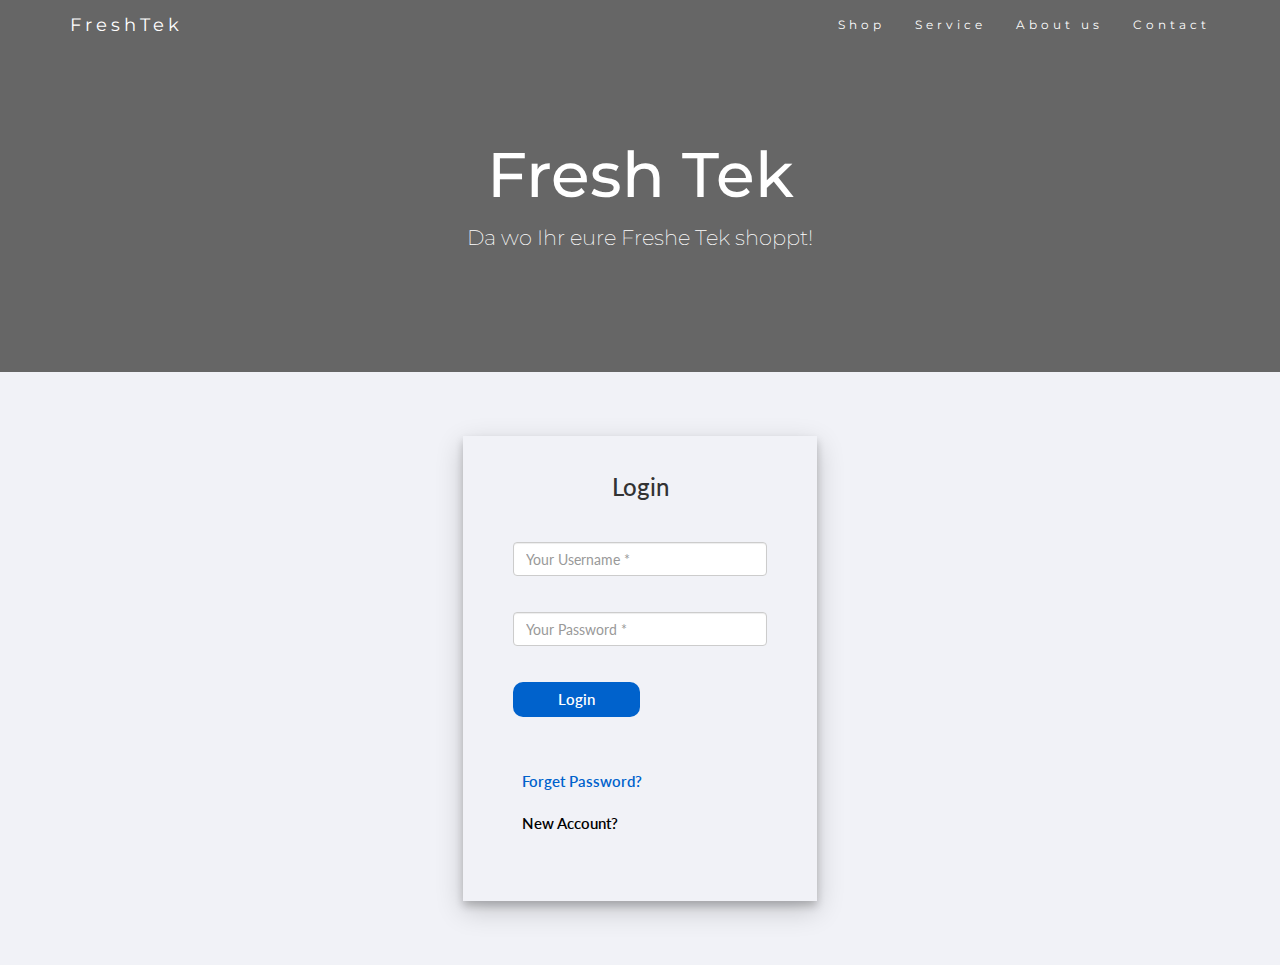
<file: login copy.html>
<!DOCTYPE html>
<html lang="en">
<head>
    <title>FreshTek - Login</title>
    <meta charset="utf-8">
    <meta name="viewport" content="width=device-width, initial-scale=1">
    <link rel="stylesheet" href="https://maxcdn.bootstrapcdn.com/bootstrap/3.4.1/css/bootstrap.min.css">
    <link href="https://fonts.googleapis.com/css?family=Montserrat" rel="stylesheet" type="text/css">
    <link href="https://fonts.googleapis.com/css?family=Lato" rel="stylesheet" type="text/css">
    <script src="https://ajax.googleapis.com/ajax/libs/jquery/3.5.1/jquery.min.js"></script> 
    <script src="https://maxcdn.bootstrapcdn.com/bootstrap/3.4.1/js/bootstrap.min.js"></script>
  
    <link rel="stylesheet" href="css/style.css">
</head>
<body id="fT" data-spy="scroll" data-target=".navbar" data-offset="60">

    <nav class="navbar navbar-default navbar-fixed-top">
    
      <div class="container">
        
        <div class="navbar-header">
  
          <button type="button" class="navbar-toggle" data-toggle="collapse" data-target="#navbar">
            <span class="icon-bar"></span>
            <span class="icon-bar"></span>
            <span class="icon-bar"></span>                
          </button>
          
        </div>
          <a class="navbar-brand fTLogoText" href="#fT">FreshTek</a>
        <div class="collapse navbar-collapse" id="navbar">
    
          <ul class="nav navbar-nav navbar-right">
            <li><a href="#shop">Shop</a></li>
            <li><a href="#service">Service</a></li>
            <li><a href="#about">About us</a></li>
            <li><a href="#contact">Contact</a></li>
          </ul>
        </div>
      </div>
    </nav>
  

    <div class="jumbotron text-center">
      <h1>Fresh Tek</h1> 
      <p>Da wo Ihr eure Freshe Tek shoppt!</p> 
    </div>


      <!-- login -->
<div class="container login-container">
	<div class="row">
		<div class="login-form-1">
			<h3>Login</h3>
			<form action="login.php" method="POST">
				<div class="form-group">
					<input type="text" class="form-control" name="name" placeholder="Your Username *" required />
				</div>
				<div class="form-group">
					<input type="password" class="form-control" name="password" placeholder="Your Password *" required />
				</div>
				<div class="form-group">
					<input type="submit" class="btnSubmit" name="submit" value="Login" />
				</div>
				<div class="form-group ">
					<a href="#" class="ForgetPwd">Forget Password?</a>
				</div>
        <div class="form-group ">
					<a href="register.html" class="RegisterBtn">New Account?</a>
				</div>
			</form>
		</div>
	</div>
</div>
</body>
</html>
</file>
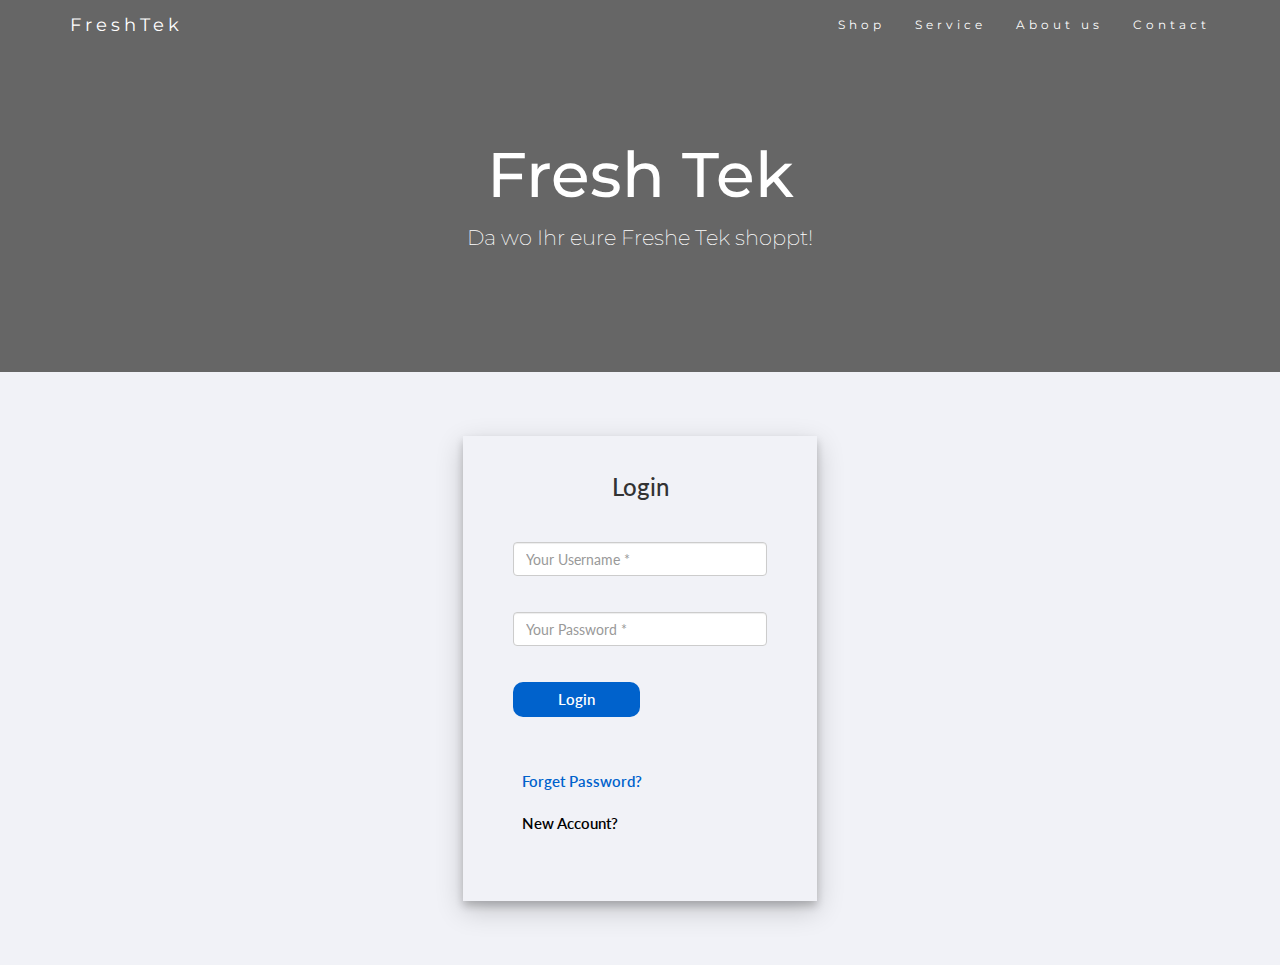
<file: login.html>
<!DOCTYPE html>
<html lang="en">
<head>
    <title>FreshTek - Login</title>
    <meta charset="utf-8">
    <meta name="viewport" content="width=device-width, initial-scale=1">
    <link rel="stylesheet" href="https://maxcdn.bootstrapcdn.com/bootstrap/3.4.1/css/bootstrap.min.css">
    <link href="https://fonts.googleapis.com/css?family=Montserrat" rel="stylesheet" type="text/css">
    <link href="https://fonts.googleapis.com/css?family=Lato" rel="stylesheet" type="text/css">
    <script src="https://ajax.googleapis.com/ajax/libs/jquery/3.5.1/jquery.min.js"></script> 
    <script src="https://maxcdn.bootstrapcdn.com/bootstrap/3.4.1/js/bootstrap.min.js"></script>
  
    <link rel="stylesheet" href="css/style.css">
</head>
<body id="fT" data-spy="scroll" data-target=".navbar" data-offset="60">

    <nav class="navbar navbar-default navbar-fixed-top">
    
      <div class="container">
        
        <div class="navbar-header">
  
          <button type="button" class="navbar-toggle" data-toggle="collapse" data-target="#navbar">
            <span class="icon-bar"></span>
            <span class="icon-bar"></span>
            <span class="icon-bar"></span>                
          </button>
          
        </div>
          <a class="navbar-brand fTLogoText" href="index.html">FreshTek</a>
        <div class="collapse navbar-collapse" id="navbar">
    
          <ul class="nav navbar-nav navbar-right">
            <li><a href="index.html">Shop</a></li>
            <li><a href="#service">Service</a></li>
            <li><a href="#about">About us</a></li>
            <li><a href="#contact">Contact</a></li>
          </ul>
        </div>
      </div>
    </nav>
  

    <div class="jumbotron text-center">
      <h1>Fresh Tek</h1> 
      <p>Da wo Ihr eure Freshe Tek shoppt!</p> 
    </div>


      <!-- login -->
<div class="container login-container">
	<div class="row">
		<div class="login-form-1">
			<h3>Login</h3>
			<form action="login.php" method="POST">
				<div class="form-group">
					<input type="text" class="form-control" name="name" placeholder="Your Username *" required />
				</div>
				<div class="form-group">
					<input type="password" class="form-control" name="password" placeholder="Your Password *" required />
				</div>
				<div class="form-group">
					<input type="submit" class="btnSubmit" name="submit" value="Login" />
				</div>
				<div class="form-group ">
					<a href="#" class="ForgetPwd">Forget Password?</a>
				</div>
        <div class="form-group ">
					<a href="register.html" class="RegisterBtn">New Account?</a>
				</div>
			</form>
		</div>
	</div>
</div>
</body>
</html>
</file>
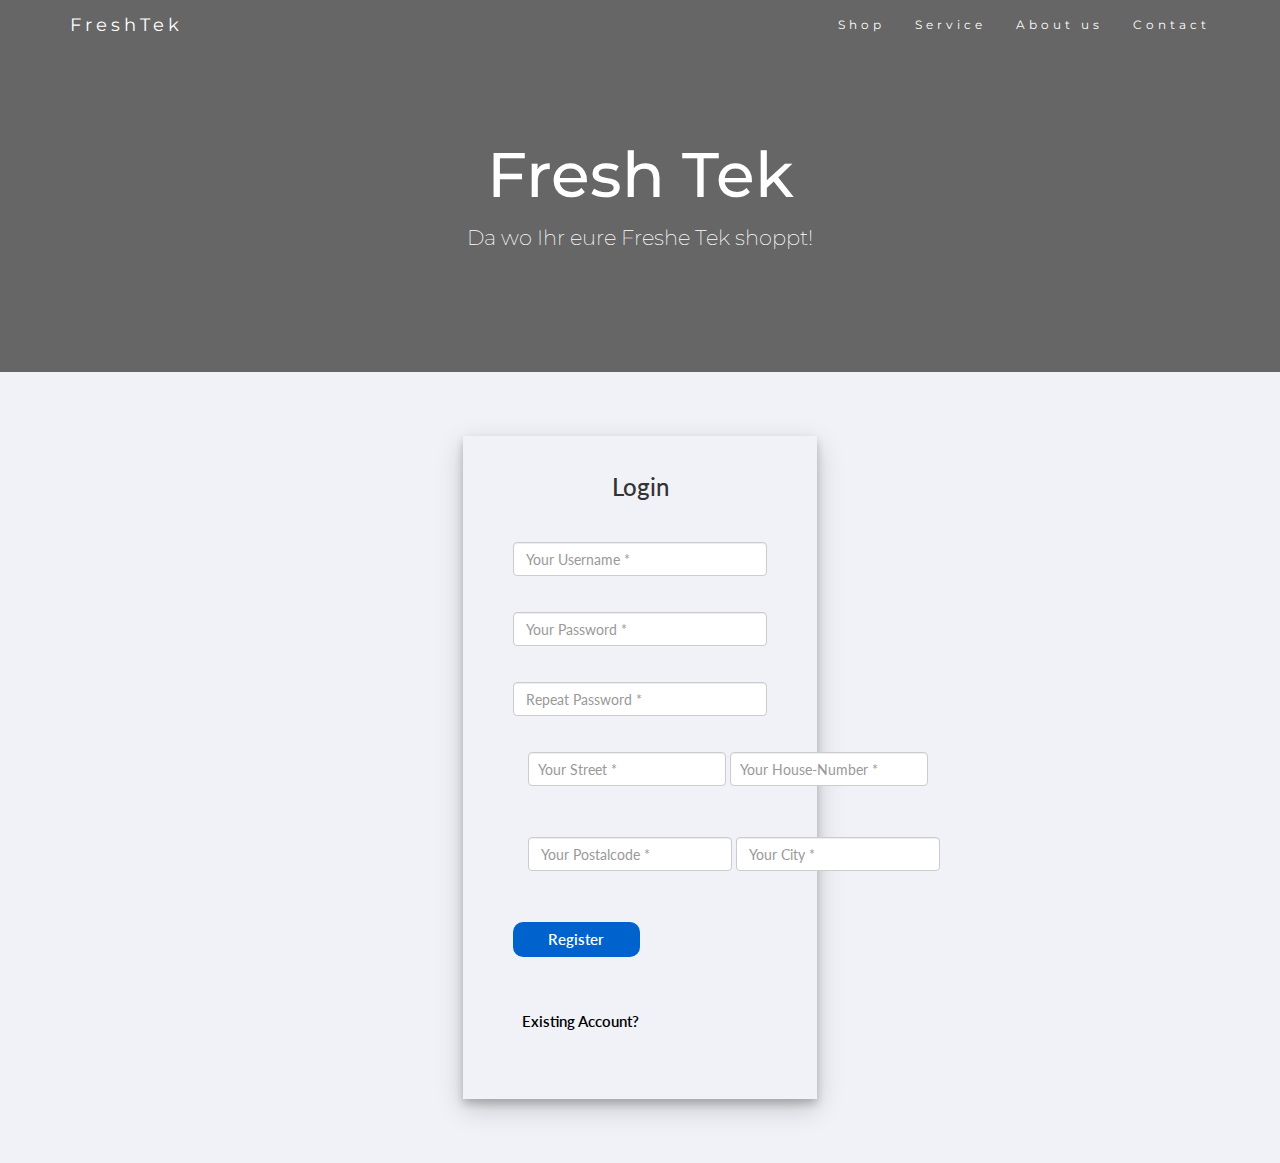
<file: register copy.html>
<!DOCTYPE html>
<html lang="en">
<head>
    <title>FreshTek - Register</title>
    <meta charset="utf-8">
    <meta name="viewport" content="width=device-width, initial-scale=1">
    <link rel="stylesheet" href="https://maxcdn.bootstrapcdn.com/bootstrap/3.4.1/css/bootstrap.min.css">
    <link href="https://fonts.googleapis.com/css?family=Montserrat" rel="stylesheet" type="text/css">
    <link href="https://fonts.googleapis.com/css?family=Lato" rel="stylesheet" type="text/css">
    <script src="https://ajax.googleapis.com/ajax/libs/jquery/3.5.1/jquery.min.js"></script> 
    <script src="https://maxcdn.bootstrapcdn.com/bootstrap/3.4.1/js/bootstrap.min.js"></script>
  
    <link rel="stylesheet" href="css/style.css">
</head>
<body id="fT" data-spy="scroll" data-target=".navbar" data-offset="60">
    <nav class="navbar navbar-default navbar-fixed-top">
  
        <div class="container">
          
          <div class="navbar-header">
    
            <button type="button" class="navbar-toggle" data-toggle="collapse" data-target="#navbar">
              <span class="icon-bar"></span>
              <span class="icon-bar"></span>
              <span class="icon-bar"></span>                
            </button>
            
          </div>
            <a class="navbar-brand fTLogoText" href="#fT">FreshTek</a>
          <div class="collapse navbar-collapse" id="navbar">
      
            <ul class="nav navbar-nav navbar-right">
              <li><a href="#shop">Shop</a></li>
              <li><a href="#service">Service</a></li>
              <li><a href="#about">About us</a></li>
              <li><a href="#contact">Contact</a></li>
            </ul>
          </div>
        </div>
      </nav>

      <div class="jumbotron text-center">
        <h1>Fresh Tek</h1> 
        <p>Da wo Ihr eure Freshe Tek shoppt!</p> 
      </div>

    <div class="container login-container">
        <div class="row">
            <div class="login-form-1">
                <h3>Login</h3>
                <form action="createuser.php" method="POST">
                    <div class="form-group">
                        <input type="text" class="form-control" name="name" placeholder="Your Username *" required />
                    </div>
                    <div class="form-group">
                        <input type="password" class="form-control" name="password" placeholder="Your Password *" required />
                    </div>
                    <div class="form-group">
                        <input type="password" class="form-control" name="passwordrep" placeholder="Repeat Password *" required />
                    </div>
                    <div class="container">
                        <div class="form-inline register-form-inline row">
                            <input type="text" class="form-control col" name="street" placeholder="Your Street *" required />
                            <input type="text" class="form-control col" name="number" placeholder="Your House-Number *" required />
                        </div>
                        <div class="form-inline register-form-inline row">
                            <input type="text" class="form-control" name="plz" placeholder="Your Postalcode *" required />
                            <input type="text" class="form-control" name="city" placeholder="Your City *" required />
                        </div>
                    </div>
                    <div class="form-group">
                        <input type="submit" class="btnSubmit" name="submit" value="Register"/>
                    </div>
                    <div class="form-group ">
                      <a href="login.html" class="ExistAccBtn">Existing Account?</a>
                    </div>
                </form>
            </div>
        </div>
    </div>
</body>
</html>
</file>
<file: css/style.css>
:root {
    --primary:  #666666;
    --white: #ffffff; 
  } 
  
  .fTLogo {
    width: 5%;
    float: left;
  }
  
  body {
    font: 400 15px Lato, sans-serif;
    line-height: 1.8;
    color: #818181;
  }
  h2 {
    font-size: 24px;
    text-transform: uppercase;
    color: #303030;
    font-weight: 600;
    margin-bottom: 30px;
  }
  h4 {
    font-size: 19px;
    line-height: 1.375em;
    color: #303030;
    font-weight: 400;
    margin-bottom: 30px;
  }  
  .jumbotron {
    background-color: var(--primary);
    color: #fff;
    padding: 100px 25px;
    font-family: Montserrat, sans-serif;
  }
  .container-fluid {
    padding: 60px 50px;
  }
  .bg-grey {
    background-color: #f6f6f6;
  }
  .navbar {
    margin-bottom: 0;
    background-color: var(--primary);
    z-index: 9999;
    border: 0;
    font-size: 12px !important;
    line-height: 1.42857143 !important;
    letter-spacing: 4px;
    border-radius: 0;
    font-family: Montserrat, sans-serif;
  }
  .navbar li a, .navbar .navbar-brand {
    color: #fff !important;
  }
  .navbar-nav li a:hover, .navbar-nav li.active a {
    color: var(--primary) !important;
    background-color: #fff !important;
  }
  .navbar-default .navbar-toggle {
    border-color: transparent;
    color: #fff !important;
  }
  
  @keyframes slide {
    0% {
      opacity: 0;
      transform: translateY(70%);
    } 
    100% {
      opacity: 1;
      transform: translateY(0%);
    }
  }
  @-webkit-keyframes slide {
    0% {
      opacity: 0;
      -webkit-transform: translateY(70%);
    } 
    100% {
      opacity: 1;
      -webkit-transform: translateY(0%);
    }
  }
  @media screen and (max-width: 1200px) {
    .fTLogo {
      display: none;
    }
    .fTLogoText {
      display: none;
    }
  }
  
  @media screen and (max-width: 768px) {
    .col-sm-4 {
      text-align: center;
      margin: 25px 0;
    }
    .btn-lg {
      width: 100%;
      margin-bottom: 35px;
    }
    .fTLogo {
      display: none;
    }
    .fTLogoText {
      display: none;
    }
  }
  @media screen and (max-width: 480px) {
    .logo {
      font-size: 150px;
    }
    .fTLogo {
      display: none;
    }
    .fTLogoText {
      display: none;
    }
  }
  
  
  
  
  .DatneschutzBanner {
    position: fixed;
    bottom: 0;
    left: 0;
    z-index: 2147483645;
    box-sizing: border-box;
    width: 100%;
  
    background-color: #F1F6F4;
  }
  
  .DatneschutzBannerInner {     
    max-width: 960px;
    margin: 0 auto;
    padding: 32px 0;
  }
  
  .DatneschutzBannerCopy { 
    margin-bottom: 16px;
  }
  
  
  .DatneschutzBannerHeader {
    margin-bottom: 8px;
    
    font-weight: normal;
    font-size: 16px;
    line-height: 24px;
  }
  
  .DatneschutzBannerDescription {
    font-weight: normal;
    color: #838F93;
    font-size: 16px;
    line-height: 24px;
  }
  
  
  
  .DatneschutzBannerBtn {
    background-color: var(--primary);
    border: none;
    color: white;
    min-width: 164px;
    padding: 15px 32px;
    text-align: center;
    text-decoration: none;
    display: inline-block;
    font-size: 16px;
    margin: 4px 2px;
    cursor: pointer;
  }
  
  
  .DatneschutzBannerBtn:hover {
    background-color: #20BA68;
  } 
  
  .dNone {
    display: none;
  }
  
  .dE {
    color: black;
  }


  /* login and register */
  .login-container{
    margin-top: 5%;
    margin-bottom: 5%;
    width: 30%;
}
.login-form-1{
    padding: 5%;
    box-shadow: 0 5px 8px 0 rgba(0, 0, 0, 0.2), 0 9px 26px 0 rgba(0, 0, 0, 0.19);
}
.login-form-1 h3{
    text-align: center;
    color: #333;
}
.login-form-2{
    padding: 5%;
    background: #0062cc;
    box-shadow: 0 5px 8px 0 rgba(0, 0, 0, 0.2), 0 9px 26px 0 rgba(0, 0, 0, 0.19);
}
.login-form-2 h3{
    text-align: center;
    color: #fff;
}
.login-container form{
    padding: 10%;
}
.btnSubmit
{
    width: 50%;
    border-radius: 1rem;
    padding: 1.5%;
    border: none;
    cursor: pointer;
    text-align: center;
}
.login-form-1 .btnSubmit{
    font-weight: 600;
    color: #fff;
    background-color: #0062cc;
}
.login-form-2 .btnSubmit{
    font-weight: 600;
    color: #0062cc;
    background-color: #fff;
}
.login-form-2 .ForgetPwd{
    color: #fff;
    font-weight: 600;
    text-decoration: none;
}
.login-form-1 .ForgetPwd{
    color: #0062cc;
    font-weight: 600;
    text-decoration: none;
}

.register-form-inline{
  margin-bottom: 1em !important;
}


.logInBtn {
    margin-top: .5em !important;
}

.RegisterBtn {
  font-weight: 600;
}

.RegisterBtn:hover {
color: blue;
cursor: pointer;
}

.lgf {
  width: 150%;
}


.ExistAccBtn {
  font-weight: 600;
}

/* cards */
body{margin-top:20px;
  background:#f1f2f7;
  }
  
  /*panel*/
  .panel {
      border: none;
      box-shadow: none;
  }
  
  .panel-heading {
      border-color:#eff2f7 ;
      font-size: 16px;
      font-weight: 300;
  }
  
  .panel-title {
      color: #2A3542;
      font-size: 14px;
      font-weight: 400;
      margin-bottom: 0;
      margin-top: 0;
      font-family: 'Open Sans', sans-serif;
  }
  
  
  /*product list*/
  
  .prod-cat li a{
      border-bottom: 1px dashed #d9d9d9;
  }
  
  .prod-cat li a {
      color: #3b3b3b;
  }
  
  .prod-cat li ul {
      margin-left: 30px;
  }
 
  .prod-cat li ul li a{
      border-bottom:none;
  }
  .prod-cat li ul li a:hover,.prod-cat li ul li a:focus, .prod-cat li ul li.active a , .prod-cat li a:hover,.prod-cat li a:focus, .prod-cat li a.active{
      background: none;
      color: #ff7261;
      cursor: pointer !important;
  }
  
  .pro-lab{
      margin-right: 20px;
      font-weight: normal;
  }
  
  .pro-sort {
      padding-right: 20px;
      float: left;
  }
  
  .pro-page-list {
      margin: 5px 0 0 0;
  }
  
  .product-list img{
      width: 100%;
      border-radius: 4px 4px 0 0;
      -webkit-border-radius: 4px 4px 0 0;
  }
  
  .product-list .pro-img-box {
      position: relative;
  }
  .adtocart {
      background: #fc5959;
      width: 50px;
      height: 50px;
      border-radius: 50%;
      -webkit-border-radius: 50%;
      color: #fff;
      display: inline-block;
      text-align: center;
      border: 3px solid #fff;
      left: 45%;
      bottom: -25px;
      position: absolute;
  }
  
  .adtocart i{
      color: #fff;
      font-size: 25px;
      line-height: 42px;
  }
  
  .pro-title {
      color: #5A5A5A;
      display: inline-block;
      margin-top: 20px;
      font-size: 16px;
      min-height: 5em;
  }
  
  .product-list .price {
      color:#fc5959 ;
      font-size: 15px;
  }
  
  .pro-img-details {
      margin-left: -15px;
  }
  
  .pro-img-details img {
      width: 100%;
  }
  
  .pro-d-title {
      font-size: 16px;
      margin-top: 0;
  }
  
  .product_meta {
      border-top: 1px solid #eee;
      border-bottom: 1px solid #eee;
      padding: 10px 0;
      margin: 15px 0;
  }
  
  .product_meta span {
      display: block;
      margin-bottom: 10px;
  }
  .product_meta a, .pro-price{
      color:#fc5959 ;
  }
  
  .pro-price, .amount-old {
      font-size: 18px;
      padding: 0 10px;
  }
  
  .amount-old {
      text-decoration: line-through;
  }
  
  .quantity {
      width: 120px;
  }
  
  .pro-img-list {
      margin: 10px 0 0 -15px;
      width: 100%;
      display: inline-block;
  }
  
  .pro-img-list a {
      float: left;
      margin-right: 10px;
      margin-bottom: 10px;
  }
  
  .pro-d-head {
      font-size: 18px;
      font-weight: 300;
  }

  .bootdey {
    margin-top: 2em;
    min-height: 35em;
  }


  /* shopping card bag */
  .badge {
    padding-left: 12px;
    /* padding-right: 9px; */
    /* -webkit-border-radius: 9px; */
    /* -moz-border-radius: 9px; */
    /* border-radius: 9px; */
    margin-top: .3em !important;
  }
  
  .label-warning[href],
  .badge-warning[href] {
    background-color: #c67605;
  }
  #lblCartCount {
      font-size: 13px;
      background: #1FA2D7;
      color: #fff;
      /* padding: 0 5px; */
      vertical-align: top;
      margin-left: -10px !important; 
  }

  .sC {
    margin-top: .4em !important;
    margin-left: .4em !important;
    color: white;
  }
  
.sC2:hover {
  color: pink;
  cursor: pointer;
}

.sC3:hover {
  cursor: not-allowed;
}

.productImg {
    width:  100px;
    height: 200px;
    object-fit: scale-down;
}

.freshTekFooter {
  background-color: var(--primary);
  color: white;
  font-family: Montserrat, sans-serif;
  font-size: large;
}

.carousel .item {
  height: 300px;
}


.carouselimg {

  width: 100% !important;
  /* height: 300px;
  object-fit: scale-down; */
}

.maxWidth {
  max-width: 60% !important;
}

.maxWidth2 {
  max-width: 150px !important;
  max-height: 150px !important;
}




/* test */
/* 
body {
  background: #ddd;
  min-height: 100vh;
  vertical-align: middle;
  display: flex;
  font-family: sans-serif;
  font-size: 0.8rem;
  font-weight: bold
} */

.title {
  margin-bottom: 5vh
}

.card {
  margin: auto;
  max-width: 950px;
  width: 90%;
  box-shadow: 0 6px 20px 0 rgba(0, 0, 0, 0.19);
  border-radius: 1rem;
  border: transparent
}

@media(max-width:767px) {
  .card {
      margin: 3vh auto
  }
}

.cart {
  background-color: #fff;
  padding: 4vh 5vh;
  border-bottom-left-radius: 1rem;
  border-top-left-radius: 1rem
}

@media(max-width:767px) {
  .cart {
      padding: 4vh;
      border-bottom-left-radius: unset;
      border-top-right-radius: 1rem
  }
}

.summary {
  background-color: #ddd;
  border-top-right-radius: 1rem;
  border-bottom-right-radius: 1rem;
  padding: 4vh;
  color: rgb(65, 65, 65)
}

@media(max-width:767px) {
  .summary {
      border-top-right-radius: unset;
      border-bottom-left-radius: 1rem
  }
}

.summary .col-2 {
  padding: 0
}

.summary .col-10 {
  padding: 0
}

.row {
  margin: 0
}

.title b {
  font-size: 1.5rem
}

.main {
  margin: 0;
  padding: 2vh 0;
  width: 100%
}

.col-2,
.col {
  padding: 0 1vh
}

a {
  padding: 0 1vh
}

.close {
  margin-left: auto;
  font-size: 0.7rem
}

.imgCart {
  width: 3.5rem
}

.back-to-shop {
  margin-top: 4.5rem
}

h5 {
  margin-top: 4vh
}

hr {
  margin-top: 1.25rem
}

form {
  padding: 2vh 0
}

select {
  border: 1px solid rgba(0, 0, 0, 0.137);
  padding: 1.5vh 1vh;
  margin-bottom: 4vh;
  outline: none;
  width: 100%;
  background-color: rgb(247, 247, 247)
}

input {
  border: 1px solid rgba(0, 0, 0, 0.137);
  padding: 1vh;
  margin-bottom: 4vh;
  outline: none;
  width: 100%;
  background-color: rgb(247, 247, 247)
}

input:focus::-webkit-input-placeholder {
  color: transparent
}

.btnCart {
  background-color: #000;
  border-color: #000;
  color: white;
  width: 100%;
  font-size: 0.7rem;
  margin-top: 4vh;
  padding: 1vh;
  border-radius: 0
}

.btnCart:focus {
  box-shadow: none;
  outline: none;
  box-shadow: none;
  color: white;
  -webkit-box-shadow: none;
  -webkit-user-select: none;
  transition: none
}

.btnCart:hover {
  color: white
}

a {
  color: black
}

a:hover {
  color: black;
  text-decoration: none
}

#code {
  background-image: linear-gradient(to left, rgba(255, 255, 255, 0.253), rgba(255, 255, 255, 0.185)), url("https://img.icons8.com/small/16/000000/long-arrow-right.png");
  background-repeat: no-repeat;
  background-position-x: 95%;
  background-position-y: center
}



.deleteBtn {
  /* width: 200%; */
  color: #000;
  font-size: 4em;
  text-align: center;
}
</file>
